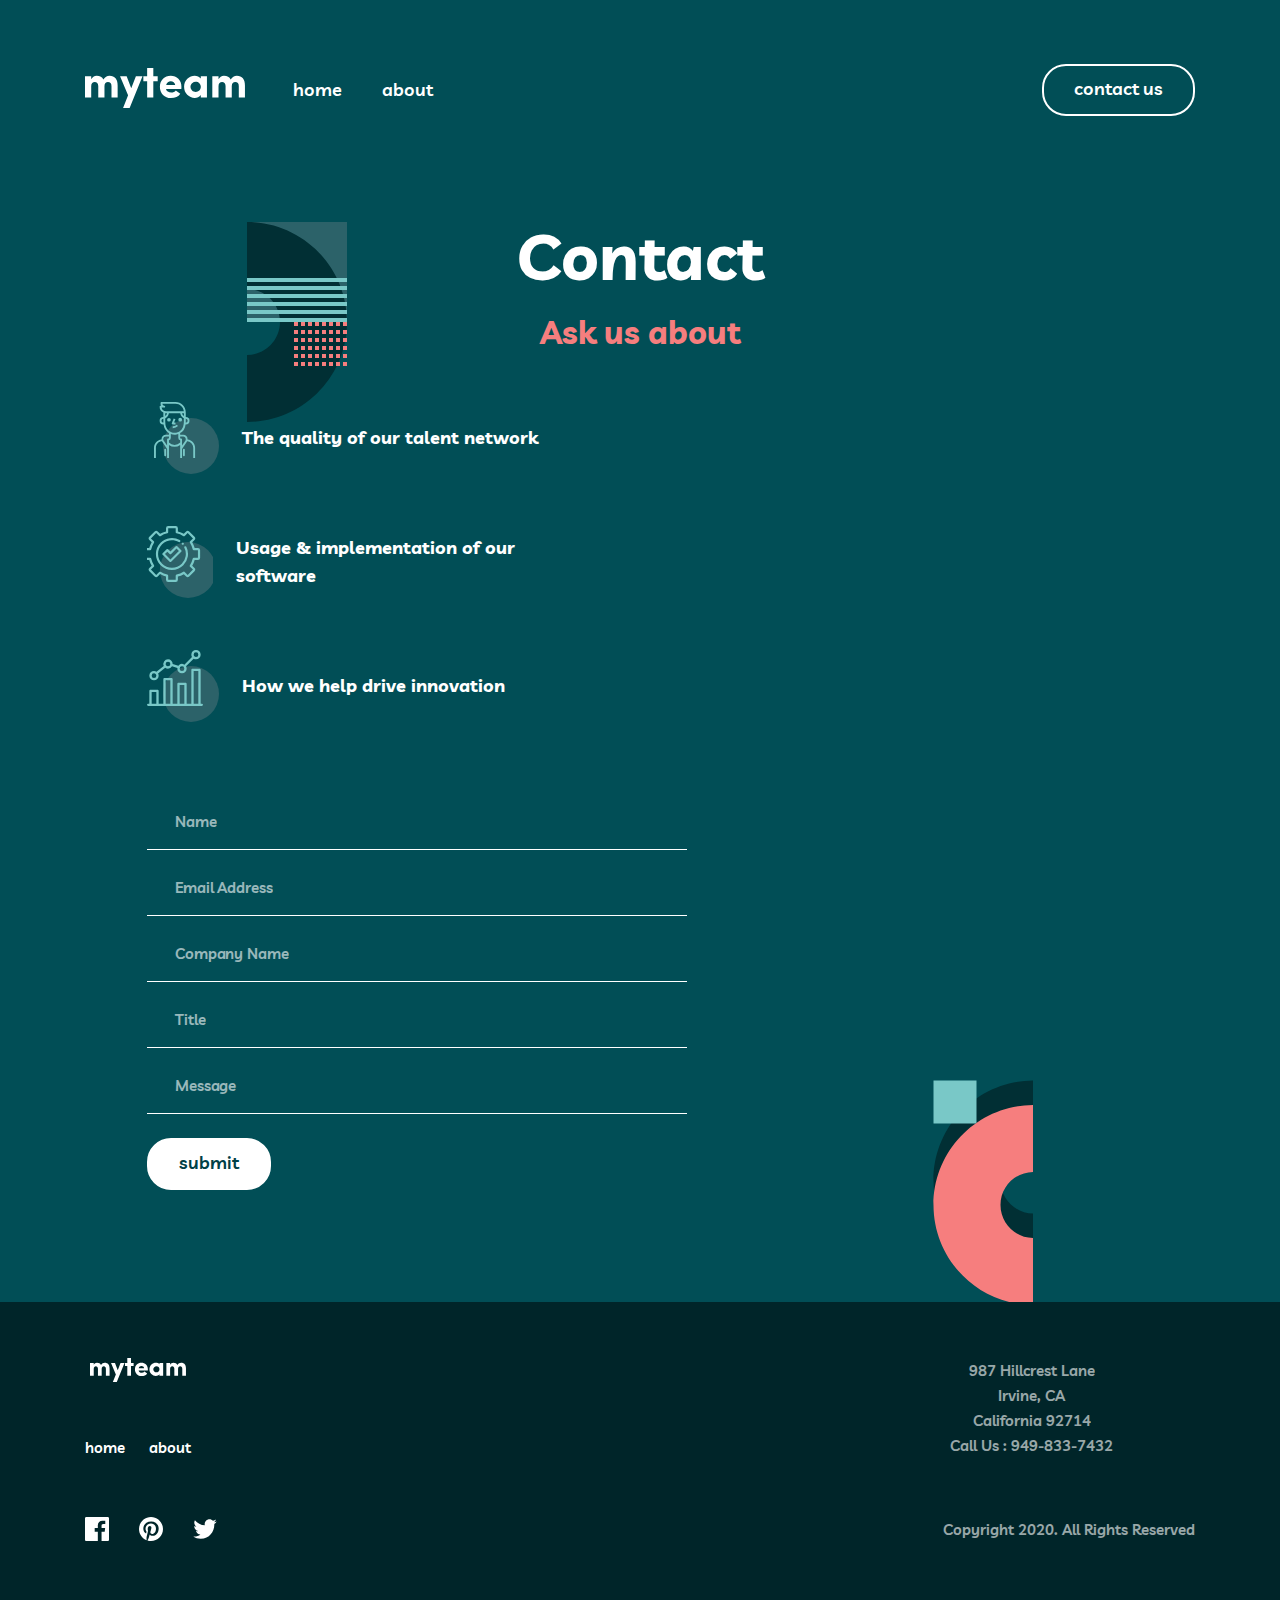
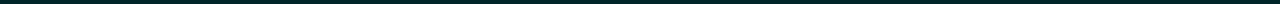
<file: contact/contact.html>
<!DOCTYPE html>
<html lang="en">
<head>
  <meta charset="UTF-8">
  <meta http-equiv="X-UA-Compatible" content="IE=edge">
  <meta name="viewport" content="width=device-width, initial-scale=1.0">
  
  <link rel="stylesheet" href="../css/main.css">
  
  <title>My Team</title>
</head>
<body>
  <!-- Start of Site-Header  -->
  <header class="site-header">
    <div class="container">
      <div class="site-header__box">
        
        <a class="site-header__link" href="../index.html">
          <img class="site-header__link__img" src="../images/sitelogo.svg" alt="sitelogo image" width="160" height="40">
        </a>
        
        <ul class="site-header__list">
          <li class="site-header__list__item">
            <a class="site-header__list__item__link" href="../index.html">home</a>
          </li>
          
          <li class="site-header__list__item">
            <a class="site-header__list__item__link" href="../about/about.html">about</a>
          </li>
        </ul>
        
        <a class="site-header__end__link" href="./contact/contact.html">contact us</a>
        
        <a class="site-header__burger" href="#">
          <img class="site-header__burger__img" src="../images/burgermenu.svg" alt="photo of burgermenu" width="20" height="17">
        </a>
        
      </div>
    </div>
  </header>
  <!-- Finish of Site-Header  -->
  
  <main>
    
    <!-- Start of Section Contact  -->
    <section class="contact">
      <div class="container">
        <div class="contact__inner">
          <div class="contact__left">
            <h1 class="contact__title">Contact</h1>
            <p class="contact__text">Ask us about</p>
            <ul class="contact__list">
              <li class="contact__list__item network">The quality of our talent network</li>
              <li class="contact__list__item usage">Usage & implementation of our software</li>
              <li class="contact__list__item help">How we help drive innovation</li>
            </ul>
          </div>
          
          <form class="contact__form" action="echoacademyhtml.ru" method="post">
            <input class="contact__form__input" type="text" placeholder="Name">
            <input class="contact__form__input" type="email" placeholder="Email Address">
            <input class="contact__form__input" type="text" placeholder="Company Name">
            <input class="contact__form__input" type="text" placeholder="Title">
            <input class="contact__form__input massage" type="textarea" placeholder="Message">
            <button class="contact__form__button">submit</button>
          </form>
        </div>
      </div>
    </section>
    <!-- Finish of Section Contact  -->
  </main>
  <!-- Start of Site-Footer  -->
  <footer class="site-footer">
    <div class="container">
      <div class="site-footer__inner">
        <div class="site-footer__tablet">
          <div class="site-footer__top">
            <a class="site-footer__top__link" href="">
              <img class="site-footer__top__link__img" src="../images/sitelogo.svg" alt="site-logo" width="96" height="24">
            </a>
            <div class="site-footer__link__box">
              <a class="site-footer__page__link" href="../index.html">home</a>
              <a class="site-footer__page__link" href="../about/about.html">about</a>
            </div>
          </div>
          
          <address class="site-footer__address">
            <a class="site-footer__address__link" href="#">987 Hillcrest Lane</a>
            <a class="site-footer__address__link" href="#">Irvine, CA</a>
            <a class="site-footer__address__link" href="#">California 92714</a>
            <a class="site-footer__address__link" href="tel:9498337432">Call Us : 949-833-7432</a>
          </address>
        </div>
        
        <div class="site-footer__bottom">
          <ul class="site-footer__list">
            <li class="site-footer__list__item">
              <a class="site-footer__list__item__link" href="#">
                <img src="../images/facebook.svg" alt="logo of facebook" width="24" height="24">
              </a>
            </li>
            
            <li class="site-footer__list__item">
              <a class="site-footer__list__item__link" href="#">
                <img src="../images/pinterest-logo.svg" alt="sitelogo" width="24" height="24">
              </a>
            </li>
            
            <li class="site-footer__list__item">
              <a class="site-footer__list__item__link" href="#">
                <img src="../images/twitter.svg" alt="logo of twitter" width="24" height="19.5">
              </a>
            </li>
          </ul>
          
          <p class="site-footer__text">Copyright 2020. All Rights Reserved</p>
        </div>
      </div>
    </div>
  </footer>
  <!-- Finish of Site-Footer  -->
</body>
</html>
</file>
<file: css/main.css>
/*! normalize.css v8.0.1 | MIT License | github.com/necolas/normalize.css */
/* Document
   ========================================================================== */
/**
 * 1. Correct the line height in all browsers.
 * 2. Prevent adjustments of font size after orientation changes in iOS.
 */
html {
  line-height: 1.15; /* 1 */
  -webkit-text-size-adjust: 100%; /* 2 */
}

/* Sections
   ========================================================================== */
/**
 * Remove the margin in all browsers.
 */
body {
  margin: 0;
}

/**
 * Render the `main` element consistently in IE.
 */
main {
  display: block;
}

/**
 * Correct the font size and margin on `h1` elements within `section` and
 * `article` contexts in Chrome, Firefox, and Safari.
 */
h1 {
  font-size: 2em;
  margin: 0.67em 0;
}

/* Grouping content
   ========================================================================== */
/**
 * 1. Add the correct box sizing in Firefox.
 * 2. Show the overflow in Edge and IE.
 */
hr {
  box-sizing: content-box; /* 1 */
  height: 0; /* 1 */
  overflow: visible; /* 2 */
}

/**
 * 1. Correct the inheritance and scaling of font size in all browsers.
 * 2. Correct the odd `em` font sizing in all browsers.
 */
pre {
  font-family: monospace, monospace; /* 1 */
  font-size: 1em; /* 2 */
}

/* Text-level semantics
   ========================================================================== */
/**
 * Remove the gray background on active links in IE 10.
 */
a {
  background-color: transparent;
}

/**
 * 1. Remove the bottom border in Chrome 57-
 * 2. Add the correct text decoration in Chrome, Edge, IE, Opera, and Safari.
 */
abbr[title] {
  border-bottom: none; /* 1 */
  text-decoration: underline; /* 2 */
  text-decoration: underline dotted; /* 2 */
}

/**
 * Add the correct font weight in Chrome, Edge, and Safari.
 */
b,
strong {
  font-weight: bolder;
}

/**
 * 1. Correct the inheritance and scaling of font size in all browsers.
 * 2. Correct the odd `em` font sizing in all browsers.
 */
code,
kbd,
samp {
  font-family: monospace, monospace; /* 1 */
  font-size: 1em; /* 2 */
}

/**
 * Add the correct font size in all browsers.
 */
small {
  font-size: 80%;
}

/**
 * Prevent `sub` and `sup` elements from affecting the line height in
 * all browsers.
 */
sub,
sup {
  font-size: 75%;
  line-height: 0;
  position: relative;
  vertical-align: baseline;
}

sub {
  bottom: -0.25em;
}

sup {
  top: -0.5em;
}

/* Embedded content
   ========================================================================== */
/**
 * Remove the border on images inside links in IE 10.
 */
img {
  border-style: none;
}

/* Forms
   ========================================================================== */
/**
 * 1. Change the font styles in all browsers.
 * 2. Remove the margin in Firefox and Safari.
 */
button,
input,
optgroup,
select,
textarea {
  font-family: inherit; /* 1 */
  font-size: 100%; /* 1 */
  line-height: 1.15; /* 1 */
  margin: 0; /* 2 */
}

/**
 * Show the overflow in IE.
 * 1. Show the overflow in Edge.
 */
button,
input { /* 1 */
  overflow: visible;
}

/**
 * Remove the inheritance of text transform in Edge, Firefox, and IE.
 * 1. Remove the inheritance of text transform in Firefox.
 */
button,
select { /* 1 */
  text-transform: none;
}

/**
 * Correct the inability to style clickable types in iOS and Safari.
 */
button,
[type=button],
[type=reset],
[type=submit] {
  -webkit-appearance: button;
}

/**
 * Remove the inner border and padding in Firefox.
 */
button::-moz-focus-inner,
[type=button]::-moz-focus-inner,
[type=reset]::-moz-focus-inner,
[type=submit]::-moz-focus-inner {
  border-style: none;
  padding: 0;
}

/**
 * Restore the focus styles unset by the previous rule.
 */
button:-moz-focusring,
[type=button]:-moz-focusring,
[type=reset]:-moz-focusring,
[type=submit]:-moz-focusring {
  outline: 1px dotted ButtonText;
}

/**
 * Correct the padding in Firefox.
 */
fieldset {
  padding: 0.35em 0.75em 0.625em;
}

/**
 * 1. Correct the text wrapping in Edge and IE.
 * 2. Correct the color inheritance from `fieldset` elements in IE.
 * 3. Remove the padding so developers are not caught out when they zero out
 *    `fieldset` elements in all browsers.
 */
legend {
  box-sizing: border-box; /* 1 */
  color: inherit; /* 2 */
  display: table; /* 1 */
  max-width: 100%; /* 1 */
  padding: 0; /* 3 */
  white-space: normal; /* 1 */
}

/**
 * Add the correct vertical alignment in Chrome, Firefox, and Opera.
 */
progress {
  vertical-align: baseline;
}

/**
 * Remove the default vertical scrollbar in IE 10+.
 */
textarea {
  overflow: auto;
}

/**
 * 1. Add the correct box sizing in IE 10.
 * 2. Remove the padding in IE 10.
 */
[type=checkbox],
[type=radio] {
  box-sizing: border-box; /* 1 */
  padding: 0; /* 2 */
}

/**
 * Correct the cursor style of increment and decrement buttons in Chrome.
 */
[type=number]::-webkit-inner-spin-button,
[type=number]::-webkit-outer-spin-button {
  height: auto;
}

/**
 * 1. Correct the odd appearance in Chrome and Safari.
 * 2. Correct the outline style in Safari.
 */
[type=search] {
  -webkit-appearance: textfield; /* 1 */
  outline-offset: -2px; /* 2 */
}

/**
 * Remove the inner padding in Chrome and Safari on macOS.
 */
[type=search]::-webkit-search-decoration {
  -webkit-appearance: none;
}

/**
 * 1. Correct the inability to style clickable types in iOS and Safari.
 * 2. Change font properties to `inherit` in Safari.
 */
::-webkit-file-upload-button {
  -webkit-appearance: button; /* 1 */
  font: inherit; /* 2 */
}

/* Interactive
   ========================================================================== */
/*
 * Add the correct display in Edge, IE 10+, and Firefox.
 */
details {
  display: block;
}

/*
 * Add the correct display in all browsers.
 */
summary {
  display: list-item;
}

/* Misc
   ========================================================================== */
/**
 * Add the correct display in IE 10+.
 */
template {
  display: none;
}

/**
 * Add the correct display in IE 10.
 */
[hidden] {
  display: none;
}

/* livvic-500 - latin */
@font-face {
  font-family: "Livvic";
  font-style: normal;
  font-weight: 500;
  src: url("../fonts/livvic-v14-latin-500.woff2") format("woff2"), url("../fonts/livvic-v14-latin-500.woff") format("woff");
}
/* livvic-600 - latin */
@font-face {
  font-family: "Livvic";
  font-style: normal;
  font-weight: 600;
  src: url("../fonts/livvic-v14-latin-600.woff2") format("woff2"), url("../fonts/livvic-v14-latin-600.woff") format("woff");
}
/* livvic-700 - latin */
@font-face {
  font-family: "Livvic";
  font-style: normal;
  font-weight: 700;
  src: url("../fonts/livvic-v14-latin-700.woff2") format("woff2"), url("../fonts/livvic-v14-latin-700.woff") format("woff");
}
* {
  box-sizing: border-box;
}

body {
  font-family: "Livvic";
  font-weight: 600;
  background-color: #014E56;
}

.visually-hidden {
  position: absolute;
  width: 1px;
  height: 1px;
  margin: -1px;
  border: none;
  overflow: hidden;
  clip-path: rect(0, 0, 0, 0);
}

.container {
  max-width: 1150px;
  width: 100%;
  margin: 0 auto;
  padding: 0 20px;
}

.site-header {
  padding-top: 48px;
  padding-bottom: 40px;
}

.site-header__box {
  display: flex;
  align-items: center;
  justify-content: space-between;
}

.site-header__list {
  display: none;
}

.site-header__end__link {
  display: none;
}

.site-header__burger {
  display: block;
}

@media only screen and (min-width: 786px) {
  .site-header {
    padding-top: 64px;
    padding-bottom: 56px;
  }
  .site-header__list {
    display: block;
    display: flex;
    align-items: center;
    justify-content: space-between;
    padding-left: 0;
    list-style-type: none;
    margin: 0;
    column-gap: 40px;
    margin-right: auto;
    margin-left: 48px;
  }
  .site-header__list__item__link {
    font-size: 18px;
    font-weight: 600;
    line-height: 28px;
    color: #FFF;
    text-decoration: none;
  }
  .site-header__list__item__link:active {
    color: #F67E7E;
  }
  .site-header__end__link {
    display: block;
    font-size: 18px;
    font-weight: 600;
    line-height: 28px;
    padding-top: 9px;
    padding-right: 30px;
    padding-bottom: 11px;
    padding-left: 30px;
    color: #FFF;
    border-radius: 24px;
    border: 2px solid #FFF;
    text-decoration: none;
    text-align: center;
  }
  .site-header__end__link:active {
    border-radius: 24px;
    border: 2px solid #FFF;
    background: #FFF;
    color: #002529;
  }
  .site-header__burger {
    display: none;
  }
}
@media only screen and (min-width: 1440px) {
  .site-header {
    padding-top: 73px;
    padding-bottom: 64px;
  }
  .site-header__list {
    margin-right: auto;
    margin-left: 80px;
  }
  .site-header__list__item__link:hover {
    color: #F67E7E;
  }
  .site-header__end__link:active {
    border-radius: 24px;
    border: 2px solid #FFF;
    background: #FFF;
    color: #002529;
  }
}
.hero {
  padding-top: 40px;
  padding-bottom: 197px;
  background-image: url("../../images/herobg.svg");
  background-repeat: no-repeat;
  background-position: calc(50% + 0px) calc(50% + 173px);
}

.hero__title__wrapper {
  width: 327px;
}

.hero__title {
  margin-top: 0;
  margin-bottom: 18px;
  font-size: 40px;
  font-weight: 700;
  line-height: 40px;
  color: #FFF;
  text-align: center;
}

.hero__title__span {
  font-size: 40px;
  font-weight: 700;
  line-height: 40px;
  color: #F67E7E;
}

.hero__text__wrapper {
  width: 327px;
}

.hero__text {
  margin-top: 0;
  margin-bottom: 0;
  font-size: 15px;
  font-weight: 600;
  line-height: 28px;
  text-align: center;
  color: #FFF;
}

@media only screen and (min-width: 786px) {
  .hero {
    padding-top: 56px;
    padding-bottom: 256px;
    background-image: url("../../images/herobg.svg");
    background-repeat: no-repeat;
    background-position: calc(50% + 0px) calc(50% + 216px);
  }
  .hero__title__wrapper {
    width: 683px;
    margin-right: auto;
    margin-left: auto;
  }
  .hero__title {
    margin-top: 0;
    margin-bottom: 24px;
    font-size: 64px;
    font-weight: 700;
    line-height: 56px;
    text-align: center;
    color: #FFF;
  }
  .hero__title__span {
    font-size: 64px;
    font-weight: 700;
    line-height: 56px;
    color: #F67E7E;
  }
  .hero__text__wrapper {
    width: 457px;
    margin-right: auto;
    margin-left: auto;
  }
  .hero__text {
    margin-top: 0;
    margin-bottom: 0;
    font-size: 15px;
    line-height: 28px;
    color: #FFF;
    text-align: center;
  }
}
@media only screen and (min-width: 1440px) {
  .hero {
    padding-top: 65px;
    padding-bottom: 255px;
    background-image: url("../../images/herobg.svg"), url("../../images/herodescbg.svg");
    background-repeat: no-repeat, no-repeat;
    background-position: calc(50% + 350px) calc(50% + 210px), calc(50% - 670px) calc(50% - 95px);
  }
  .hero__inner {
    display: flex;
    align-items: flex-end;
    justify-content: space-between;
  }
  .hero__title__wrapper {
    width: 635px;
  }
  .hero__title {
    margin-top: 0;
    margin-bottom: 0;
    font-size: 100px;
    font-weight: 700;
    line-height: 100px;
    text-align: left;
    color: #FFF;
  }
  .hero__title__span {
    font-size: 100px;
    font-weight: 700;
    line-height: 100px;
    color: #F67E7E;
  }
  .hero__text__wrapper {
    width: 445px;
  }
  .hero__text__wrapper::before {
    content: "";
    display: block;
    position: absolute;
    top: 270px;
    left: 822px;
    background-image: url("../../images/herodescline.svg");
    background-repeat: no-repeat;
    width: 50px;
    height: 4px;
  }
  .hero__text {
    margin-top: 0;
    margin-bottom: 0;
    font-size: 18px;
    font-weight: 600;
    line-height: 28px;
    text-align: left;
    color: #FFF;
  }
}
.build {
  padding-top: 100px;
  padding-bottom: 64px;
  background-color: #012F34;
  background-image: url("../../images/buildbg.svg"), url("../../images/buildline.svg");
  background-repeat: no-repeat, no-repeat;
  background-position: calc(50% + 137px) calc(50% - 453px), calc(50% - 140px) calc(50% - 500px);
}

.build__title__wrapper {
  width: 240px;
}

.build__title {
  margin-top: 0;
  margin-bottom: 144px;
  font-size: 32px;
  font-weight: 700;
  line-height: 32px;
  color: #FFF;
}

.build__list {
  padding-left: 0;
  list-style-type: none;
  margin: 0;
}

.experienced {
  margin-bottom: 48px;
}

.experienced::before {
  content: "";
  display: block;
  background-image: url("../../images/experienced.svg");
  background-repeat: no-repeat;
  width: 72px;
  height: 72px;
  margin-right: auto;
  margin-bottom: 16px;
  margin-left: auto;
}

.easy::before {
  content: "";
  display: block;
  background-image: url("../../images/easy.svg");
  background-repeat: no-repeat;
  width: 72px;
  height: 72px;
  margin-right: auto;
  margin-bottom: 16px;
  margin-left: auto;
}

.easy {
  margin-bottom: 48px;
}

.enhanced::before {
  content: "";
  display: block;
  background-image: url("../../images/enhanced.svg");
  background-repeat: no-repeat;
  width: 72px;
  height: 72px;
  margin-right: auto;
  margin-bottom: 16px;
  margin-left: auto;
}

.build__list__item__strong__wrapper {
  width: 327px;
}

.build__list__item__strong {
  display: block;
  font-size: 18px;
  font-weight: 700;
  line-height: 28px;
  text-align: center;
  color: #F67E7E;
}

.build__list__item__text__wrapper {
  width: 327px;
}

.build__list__item__text {
  margin-top: 5px;
  margin-bottom: 0;
  font-size: 15px;
  line-height: 25px;
  text-align: center;
  color: #FFF;
}

@media only screen and (min-width: 786px) {
  .build {
    padding-top: 136px;
    padding-bottom: 100px;
    padding-left: 98px;
    background-image: url("../../images/buildbg.svg"), url("../../images/buildline.svg");
    background-repeat: no-repeat, no-repeat;
    background-position: calc(50% + 342px) calc(50% - 250px), calc(50% - 247px) calc(50% - 280px);
  }
  .build__title__wrapper {
    width: 445px;
  }
  .build__title {
    margin-top: 0;
    margin-bottom: 64px;
    font-size: 32px;
    font-weight: 700;
    line-height: 32px;
    text-align: left;
    color: #FFF;
  }
  .build__list__item__strong__wrapper {
    width: 478px;
    text-align: left;
  }
  .build__list__item__strong {
    font-size: 18px;
    font-weight: 700;
    line-height: 28px;
    text-align: left;
    color: #F67E7E;
  }
  .build__list__item__text__wrapper {
    width: 478px;
  }
  .build__list__item__text {
    margin-top: 16px;
    margin-bottom: 0;
    font-size: 15px;
    font-weight: 600;
    line-height: 25px;
    text-align: left;
    color: #FFF;
  }
  .experienced {
    display: flex;
    align-items: center;
  }
  .experienced::before {
    content: "";
    display: block;
    background-image: url("../../images/experienced.svg");
    background-repeat: no-repeat;
    width: 72px;
    height: 72px;
    margin-top: 0;
    margin-right: 23px;
    margin-bottom: 0;
    margin-left: 0;
  }
  .easy {
    display: flex;
    align-items: center;
  }
  .easy::before {
    content: "";
    display: block;
    background-image: url("../../images/easy.svg");
    background-repeat: no-repeat;
    width: 72px;
    height: 72px;
    margin-top: 0;
    margin-right: 23px;
    margin-bottom: 0px;
    margin-left: 0;
  }
  .enhanced {
    display: flex;
    align-items: center;
  }
  .enhanced::before {
    content: "";
    display: block;
    background-image: url("../../images/enhanced.svg");
    background-repeat: no-repeat;
    width: 72px;
    height: 72px;
    margin-top: 0;
    margin-right: 23px;
    margin-bottom: 0px;
    margin-left: 0px;
  }
}
@media only screen and (min-width: 1440px) {
  .build {
    padding-top: 198px;
    padding-bottom: 140px;
    background-image: url("../../images/buildbg.svg"), url("../../images/buildline.svg");
    background-repeat: no-repeat, no-repeat;
    background-position: calc(50% + 668px) calc(50% + 235px), calc(50% - 475px) calc(50% - 215px);
  }
  .build__inner {
    display: flex;
    align-items: flex-start;
    justify-content: space-between;
  }
  .build__title__wrapper {
    width: 445px;
  }
  .build__title {
    margin-top: 0;
    margin-bottom: 0;
    font-size: 48px;
    font-weight: 700;
    line-height: 48px;
    color: #FFF;
  }
}
.deliver {
  padding-top: 140px;
  padding-bottom: 164px;
  background-color: #004047;
  background-image: url("../../images/deliverbg.svg"), url("../../images/deliverback.svg");
  background-repeat: no-repeat, no-repeat;
  background-position: calc(50% - 114px) calc(50% - 736px), calc(50% + 85px) calc(50% + 736px);
}

.deliver__title__wrapper {
  width: 327px;
}

.deliver__title {
  margin-top: 0;
  margin-bottom: 84px;
  font-size: 32px;
  font-weight: 700;
  line-height: 32px;
  text-align: center;
  color: #FFF;
}

.deliver__title__span {
  font-size: 32px;
  font-weight: 700;
  line-height: 32px;
  color: #79C8C7;
}

.deliver__list {
  padding-left: 0;
  list-style-type: none;
  margin: 0;
}

.deliver__list__item__block {
  margin-top: 0;
  margin-right: 0;
  margin-bottom: 16px;
  margin-left: 0;
  font-size: 15px;
  font-weight: 600;
  line-height: 25px;
  text-align: center;
  color: #FFF;
}

.deliver__list__item__block::before {
  content: "";
  display: block;
  background-image: url("../../images/scopebg.svg");
  background-repeat: no-repeat;
  width: 67px;
  height: 56px;
  margin-right: auto;
  margin-left: auto;
}

.deliver__list__item__strong {
  display: block;
  font-size: 18px;
  font-weight: 700;
  line-height: 28px;
  text-align: center;
  color: #79C8C7;
}

.deliver__list__item__text {
  margin-top: 0;
  margin-bottom: 16px;
  font-size: 13px;
  font-style: italic;
  font-weight: 500;
  line-height: 18px;
  text-align: center;
  color: #FFF;
}

.deliver__list__item__img {
  display: block;
  margin-right: auto;
  margin-bottom: 84px;
  margin-left: auto;
  border-radius: 62px;
  border: 2px solid #C4FFFE;
  background: url(<path-to-image>), lightgray 50%/cover no-repeat;
}

.deliver__list__item__img__extra {
  margin-bottom: 0;
}

@media only screen and (min-width: 786px) {
  .deliver {
    padding-top: 100px;
    padding-bottom: 100px;
    background-image: url("../../images/deliverbg.svg"), url("../../images/deliverback.svg");
    background-repeat: no-repeat, no-repeat;
    background-position: calc(50% - 320px) calc(50% - 631px), calc(50% + 293px) calc(50% + 631px);
  }
  .deliver__title__wrapper {
    width: 573px;
    margin-right: auto;
    margin-left: auto;
  }
  .deliver__title {
    font-size: 32px;
    font-weight: 700;
    line-height: 32px;
    text-align: center;
    color: #FFF;
  }
  .deliver__title__span {
    font-size: 32px;
    font-weight: 700;
    line-height: 32px;
    color: #79C8C7;
  }
  .deliver__list__item__block::before {
    content: "";
    display: block;
    background-image: url("../../images/scopebg.svg");
    background-repeat: no-repeat;
    width: 67px;
    height: 56px;
    margin-right: auto;
    margin-left: auto;
  }
  .deliver__list__item__block {
    width: 573px;
    margin-right: auto;
    margin-left: auto;
    font-size: 15px;
    font-weight: 600;
    line-height: 25px;
    text-align: center;
    color: #FFF;
  }
  .deliver__list__item__strong {
    font-size: 18px;
    font-weight: 700;
    line-height: 28px;
    text-align: center;
    color: #79C8C7;
  }
  .deliver__list__item__text {
    font-size: 13px;
    font-style: italic;
    font-weight: 500;
    line-height: 18px;
    text-align: center;
    color: #FFF;
  }
}
@media only screen and (min-width: 1440px) {
  .deliver {
    padding-top: 140px;
    padding-bottom: 151px;
    background-image: url("../../images/deliverbg.svg"), url("../../images/deliverback.svg");
    background-repeat: no-repeat, no-repeat;
    background-position: calc(50% - 648px) calc(50% - 375px), calc(50% + 619px) calc(50% + 372px);
  }
  .deliver__title__wrapper {
    width: 932px;
  }
  .deliver__title {
    margin-top: 0;
    margin-bottom: 92px;
    font-size: 48px;
    font-weight: 700;
    line-height: 48px;
    text-align: center;
    color: #FFF;
  }
  .deliver__title__span {
    font-size: 48px;
    font-weight: 700;
    line-height: 48px;
    color: #79C8C7;
  }
  .deliver__list {
    display: flex;
    align-items: flex-start;
    justify-content: space-between;
  }
  .deliver__list__item__block {
    margin-top: 0px;
    margin-bottom: 24px;
    width: 350px;
    font-size: 15px;
    font-weight: 600;
    line-height: 25px;
    text-align: center;
    color: #FFF;
  }
  .deliver__list__item__text {
    margin-bottom: 32px;
  }
  .deliver__list__item__img {
    margin-bottom: 0;
  }
}
.ready {
  padding-top: 83px;
  padding-bottom: 83px;
  background-color: #F67E7E;
  background-image: url "../../images/readybg.svg";
  background-repeat: no-repeat;
  background-position: calc(50% - 88px) calc(50% + 80px);
}

.ready__title__wrapper {
  width: 327px;
}

.ready__title {
  margin-top: 0;
  margin-bottom: 24px;
  font-size: 32px;
  font-weight: 700;
  line-height: 32px;
  text-align: center;
  color: #012F34;
}

.ready__link {
  padding-top: 9px;
  padding-right: 30px;
  padding-bottom: 11px;
  padding-left: 30px;
  font-size: 18px;
  font-weight: 600;
  line-height: 28px;
  color: #012F34;
  border-radius: 24px;
  border: 2px solid #012F34;
  text-decoration: none;
}

.ready__link:active {
  border-radius: 24px;
  border: 2px solid #012F34;
  background: #012F34;
  color: white;
}

.ready__link__wrapper {
  text-align: center;
}

@media only screen and (min-width: 786px) {
  .ready {
    padding-top: 76px;
    padding-right: 98px;
    padding-bottom: 76px;
    padding-left: 97px;
    background-image: url("../../images/readybg.svg");
    background-repeat: no-repeat;
    background-position: calc(50% - 293px) calc(50% + 32px);
  }
  .ready__inner {
    display: flex;
    align-items: center;
    justify-content: space-between;
  }
  .ready__title__wrapper {
    width: 336px;
  }
  .ready__title {
    margin-top: 0;
    margin-bottom: 0;
    font-size: 32px;
    font-weight: 700;
    line-height: 32px;
    color: #012F34;
  }
  .ready__link:active {
    border-radius: 24px;
    border: 2px solid #012F34;
    background: #012F34;
    color: white;
  }
}
@media only screen and (min-width: 1440px) {
  .ready {
    padding-top: 76px;
    padding-right: 260px;
    padding-bottom: 76px;
    padding-left: 263px;
    background-image: url("../../images/readybg.svg");
    background-repeat: no-repeat;
    background-position: calc(50% - 620px) calc(50% + 39px);
  }
  .ready__title__wrapper {
    width: 504px;
  }
  .ready__title {
    font-size: 48px;
    font-weight: 700;
    line-height: 48px;
    color: #012F34;
  }
  .ready__link:active {
    border-radius: 24px;
    border: 2px solid #012F34;
    background: #012F34;
    color: white;
  }
}
.site-footer {
  padding-top: 66px;
  padding-bottom: 64px;
  background-color: #002529;
}

.site-footer__top__link {
  margin-bottom: 24px;
}

.site-footer__top__link__img {
  display: block;
  margin-right: auto;
  margin-bottom: 24px;
  margin-left: auto;
}

.site-footer__link__box {
  display: flex;
  align-items: center;
  column-gap: 24px;
  margin-left: 110px;
}

.site-footer__page__link {
  margin-top: 0;
  margin-bottom: 24px;
  font-size: 15px;
  font-weight: 600;
  line-height: 25px;
  text-decoration: none;
  color: #FFF;
}

.site-footer__page__link:active {
  color: #F67E7E;
}

.site-footer__address {
  width: 327px;
  margin-bottom: 40px;
}

.site-footer__address__link {
  display: block;
  font-size: 15px;
  font-style: normal;
  font-weight: 600;
  line-height: 25px;
  text-align: center;
  text-decoration: none;
  opacity: 0.6;
  color: #FFF;
}

.site-footer__list {
  padding-left: 0;
  list-style-type: none;
  margin: 0;
  display: flex;
  align-items: center;
  margin-bottom: 16px;
  margin-left: 97px;
  column-gap: 30px;
}

.site-footer__list__item__link:active {
  color: #F67E7E;
}

.site-footer__text {
  margin-top: 0;
  margin-bottom: 0;
  font-size: 15px;
  font-weight: 600;
  line-height: 25px;
  opacity: 0.6;
  text-align: center;
  color: #FFF;
}

@media only screen and (min-width: 786px) {
  .site-footer {
    padding-top: 56px;
    padding-right: 40px;
    padding-bottom: 56px;
    padding-left: 40px;
  }
  .site-footer__tablet {
    display: flex;
    justify-content: space-between;
  }
  .site-footer__top__link__img {
    margin-bottom: 53px;
  }
  .site-footer__link__box {
    margin-bottom: 33px;
    margin-left: 0;
  }
  .site-footer__address {
    display: block;
    text-align: end;
  }
  .site-footer__address__link {
    display: block;
  }
  .site-footer__bottom {
    display: flex;
    justify-content: space-between;
  }
  .site-footer__list {
    margin-bottom: 0;
    margin-left: 0;
  }
  .site-footer__list__item__link {
    font-size: 15px;
    font-style: normal;
    font-weight: 600;
    line-height: 25px;
    text-align: right;
    color: #FFF;
  }
  .site-footer__list__item__link:active {
    color: #F67E7E;
  }
  .site-footer__page__link:active {
    color: #F67E7E;
  }
  .site-footer__text {
    font-size: 15px;
    font-style: normal;
    font-weight: 600;
    line-height: 25px;
    text-align: right;
    color: #FFF;
  }
}
@media only screen and (min-width: 1440px) {
  .site-footer {
    padding-top: 48px;
    padding-bottom: 48px;
  }
  .site-footer__inner {
    display: flex;
  }
  .site-footer__tablet {
    display: flex;
  }
  .site-footer__top {
    margin-right: 125px;
  }
  .site-footer__address {
    width: 445px;
    margin-right: 180px;
    margin-bottom: 0;
  }
  .site-footer__page__link {
    margin-bottom: 0;
  }
  .site-footer__link__box {
    margin-bottom: 0;
  }
  .site-footer__bottom {
    display: block;
  }
  .site-footer__list {
    display: flex;
    justify-content: end;
    margin-bottom: 51px;
    text-align: end;
  }
  .site-footer__list__item__link:active {
    color: #F67E7E;
  }
  .site-footer__page__link:active {
    color: #F67E7E;
  }
}
.site-header {
  padding-top: 48px;
  padding-bottom: 40px;
}

.site-header__box {
  display: flex;
  align-items: center;
  justify-content: space-between;
}

.site-header__list {
  display: none;
}

.site-header__end__link {
  display: none;
}

.site-header__burger {
  display: block;
}

@media only screen and (min-width: 786px) {
  .site-header {
    padding-top: 64px;
    padding-bottom: 56px;
  }
  .site-header__list {
    display: block;
    display: flex;
    align-items: center;
    justify-content: space-between;
    padding-left: 0;
    list-style-type: none;
    margin: 0;
    column-gap: 40px;
    margin-right: auto;
    margin-left: 48px;
  }
  .site-header__list__item__link {
    font-size: 18px;
    font-weight: 600;
    line-height: 28px;
    color: #FFF;
    text-decoration: none;
  }
  .site-header__list__item__link:active {
    color: #F67E7E;
  }
  .site-header__end__link {
    display: block;
    font-size: 18px;
    font-weight: 600;
    line-height: 28px;
    padding-top: 9px;
    padding-right: 30px;
    padding-bottom: 11px;
    padding-left: 30px;
    color: #FFF;
    border-radius: 24px;
    border: 2px solid #FFF;
    text-decoration: none;
    text-align: center;
  }
  .site-header__end__link:active {
    border-radius: 24px;
    border: 2px solid #FFF;
    background: #FFF;
    color: #002529;
  }
  .site-header__burger {
    display: none;
  }
}
@media only screen and (min-width: 1440px) {
  .site-header {
    padding-top: 73px;
    padding-bottom: 64px;
  }
  .site-header__list {
    margin-right: auto;
    margin-left: 80px;
  }
  .site-header__list__item__link:hover {
    color: #F67E7E;
  }
  .site-header__end__link:active {
    border-radius: 24px;
    border: 2px solid #FFF;
    background: #FFF;
    color: #002529;
  }
}
.contact {
  padding-top: 47px;
  padding-bottom: 88px;
  background-image: url("../../images/contactbg.svg");
  background-repeat: no-repeat;
  background-position: calc(50% + 137px) calc(50% + 465px);
}

.contact__title {
  margin-top: 0;
  margin-bottom: 16px;
  font-size: 40px;
  font-weight: 700;
  line-height: 40px;
  text-align: center;
  color: #FFF;
}

.contact__text {
  margin-top: 0;
  margin-bottom: 48px;
  font-size: 32px;
  font-weight: 700;
  line-height: 48px;
  text-align: center;
  color: #F67E7E;
}

.contact__list {
  padding-left: 0;
  list-style-type: none;
  margin: 0;
  margin-bottom: 64px;
}

.contact__list__item {
  display: flex;
  align-items: center;
  margin-bottom: 40px;
  width: 232px;
  font-size: 18px;
  font-weight: 700;
  line-height: 28px;
  color: #FFF;
}

.network::before {
  content: "";
  display: inline-block;
  background-image: url("../../images/experienced.svg");
  background-repeat: no-repeat;
  background-position: center;
  width: 72px;
  height: 72px;
  margin-right: 23px;
}

.usage::before {
  content: "";
  display: inline-block;
  background-image: url("../../images/easy.svg");
  background-repeat: no-repeat;
  background-position: center;
  width: 72px;
  height: 72px;
  margin-right: 23px;
}

.help::before {
  content: "";
  display: inline-block;
  background-image: url("../../images/enhanced.svg");
  background-repeat: no-repeat;
  background-position: center;
  width: 72px;
  height: 72px;
  margin-right: 23px;
}

.contact__form__input {
  display: block;
  width: 325px;
  height: 42px;
  margin-bottom: 24px;
  flex-shrink: 0;
  background-color: transparent;
  border: none;
  border-bottom: 1px solid white;
}

.contact__form__input::placeholder {
  padding-left: 14px;
  font-size: 15px;
  font-weight: 600;
  line-height: 25px;
  letter-spacing: -0.115px;
  color: #FFF;
  opacity: 0.6;
}

.contact__form__button {
  display: block;
  padding-top: 9px;
  padding-right: 30px;
  padding-bottom: 11px;
  padding-left: 30px;
  border-radius: 24px;
  border: 2px solid #FFF;
  background: #FFF;
  color: #004047;
  font-size: 18px;
  font-weight: 600;
  line-height: 28px;
}

@media only screen and (min-width: 786px) {
  .contact {
    padding-top: 56px;
    padding-right: 126px;
    padding-bottom: 112px;
    padding-left: 127px;
    background-image: url("../../images/contacttabbg.svg"), url("../../images/contacttab.svg");
    background-repeat: no-repeat, no-repeat;
    background-position: calc(50% + 343px) calc(50% + 454px), calc(50% - 343px) calc(50% - 415px);
  }
  .contact__title {
    margin-top: 0;
    margin-bottom: 24px;
    font-size: 64px;
    font-weight: 700;
    line-height: 56px;
    text-align: center;
    color: #FFF;
  }
  .contact__text {
    margin-top: 0;
    margin-bottom: 46px;
    font-size: 32px;
    font-weight: 700;
    line-height: 48px;
    text-align: center;
    color: #F67E7E;
  }
  .contact__list {
    margin-bottom: 86px;
  }
  .contact__list__item {
    width: 420px;
    margin-bottom: 52px;
  }
  .contact__form__input {
    width: 540px;
    padding-bottom: 17px;
    padding-left: 14px;
  }
}
@media only screen and (min-width: 1440px) {
  .contact {
    padding-top: 60px;
    padding-bottom: 128px;
    background-image: url("../../images/contacttabbg.svg"), url("../../images/contacttab.svg");
    background-repeat: no-repeat, no-repeat;
    background-position: calc(50% + 670px) calc(50% + 211px), calc(50% - 670px) calc(50% - 170px);
  }
  .contact__inner {
    display: flex;
    align-items: flex-start;
    justify-content: space-between;
  }
  .contact__title {
    margin-top: 0;
    margin-bottom: 16px;
    font-size: 64px;
    font-weight: 700;
    line-height: 100px;
    text-align: left;
    color: #FFF;
  }
  .contact__text {
    margin-top: 0;
    margin-bottom: 54px;
    font-size: 32px;
    font-weight: 700;
    line-height: 48px;
    text-align: left;
    color: #F67E7E;
  }
  .contact__list {
    margin-bottom: 0;
  }
  .contact__list__item {
    display: flex;
    align-items: center;
    width: 480px;
    margin-top: 0;
    font-size: 18px;
    font-weight: 700;
    line-height: 28px;
    color: #FFF;
  }
  .network {
    margin-bottom: 8px;
  }
  .usage {
    margin-bottom: 8px;
  }
  .help {
    margin-bottom: 8px;
  }
  .contact__form__input {
    margin-bottom: 30px;
    font-size: 15px;
    font-weight: 600;
    line-height: 25px;
    letter-spacing: -0.115px;
    color: #FFF;
  }
  .massage {
    padding-bottom: 70px;
  }
}
.site-footer {
  padding-top: 66px;
  padding-bottom: 64px;
  background-color: #002529;
}

.site-footer__top__link {
  margin-bottom: 24px;
}

.site-footer__top__link__img {
  display: block;
  margin-right: auto;
  margin-bottom: 24px;
  margin-left: auto;
}

.site-footer__link__box {
  display: flex;
  align-items: center;
  column-gap: 24px;
  margin-left: 110px;
}

.site-footer__page__link {
  margin-top: 0;
  margin-bottom: 24px;
  font-size: 15px;
  font-weight: 600;
  line-height: 25px;
  text-decoration: none;
  color: #FFF;
}

.site-footer__page__link:active {
  color: #F67E7E;
}

.site-footer__address {
  width: 327px;
  margin-bottom: 40px;
}

.site-footer__address__link {
  display: block;
  font-size: 15px;
  font-style: normal;
  font-weight: 600;
  line-height: 25px;
  text-align: center;
  text-decoration: none;
  opacity: 0.6;
  color: #FFF;
}

.site-footer__list {
  padding-left: 0;
  list-style-type: none;
  margin: 0;
  display: flex;
  align-items: center;
  margin-bottom: 16px;
  margin-left: 97px;
  column-gap: 30px;
}

.site-footer__list__item__link:active {
  color: #F67E7E;
}

.site-footer__text {
  margin-top: 0;
  margin-bottom: 0;
  font-size: 15px;
  font-weight: 600;
  line-height: 25px;
  opacity: 0.6;
  text-align: center;
  color: #FFF;
}

@media only screen and (min-width: 786px) {
  .site-footer {
    padding-top: 56px;
    padding-right: 40px;
    padding-bottom: 56px;
    padding-left: 40px;
  }
  .site-footer__tablet {
    display: flex;
    justify-content: space-between;
  }
  .site-footer__top__link__img {
    margin-bottom: 53px;
  }
  .site-footer__link__box {
    margin-bottom: 33px;
    margin-left: 0;
  }
  .site-footer__address {
    display: block;
    text-align: end;
  }
  .site-footer__address__link {
    display: block;
  }
  .site-footer__bottom {
    display: flex;
    justify-content: space-between;
  }
  .site-footer__list {
    margin-bottom: 0;
    margin-left: 0;
  }
  .site-footer__list__item__link {
    font-size: 15px;
    font-style: normal;
    font-weight: 600;
    line-height: 25px;
    text-align: right;
    color: #FFF;
  }
  .site-footer__list__item__link:active {
    color: #F67E7E;
  }
  .site-footer__page__link:active {
    color: #F67E7E;
  }
  .site-footer__text {
    font-size: 15px;
    font-style: normal;
    font-weight: 600;
    line-height: 25px;
    text-align: right;
    color: #FFF;
  }
}
@media only screen and (min-width: 1440px) {
  .site-footer {
    padding-top: 48px;
    padding-bottom: 48px;
  }
  .site-footer__inner {
    display: flex;
  }
  .site-footer__tablet {
    display: flex;
  }
  .site-footer__top {
    margin-right: 125px;
  }
  .site-footer__address {
    width: 445px;
    margin-right: 180px;
    margin-bottom: 0;
  }
  .site-footer__page__link {
    margin-bottom: 0;
  }
  .site-footer__link__box {
    margin-bottom: 0;
  }
  .site-footer__bottom {
    display: block;
  }
  .site-footer__list {
    display: flex;
    justify-content: end;
    margin-bottom: 51px;
    text-align: end;
  }
  .site-footer__list__item__link:active {
    color: #F67E7E;
  }
  .site-footer__page__link:active {
    color: #F67E7E;
  }
}
.site-header {
  padding-top: 48px;
  padding-bottom: 40px;
}

.site-header__box {
  display: flex;
  align-items: center;
  justify-content: space-between;
}

.site-header__list {
  display: none;
}

.site-header__end__link {
  display: none;
}

.site-header__burger {
  display: block;
}

@media only screen and (min-width: 786px) {
  .site-header {
    padding-top: 64px;
    padding-bottom: 56px;
  }
  .site-header__list {
    display: block;
    display: flex;
    align-items: center;
    justify-content: space-between;
    padding-left: 0;
    list-style-type: none;
    margin: 0;
    column-gap: 40px;
    margin-right: auto;
    margin-left: 48px;
  }
  .site-header__list__item__link {
    font-size: 18px;
    font-weight: 600;
    line-height: 28px;
    color: #FFF;
    text-decoration: none;
  }
  .site-header__list__item__link:active {
    color: #F67E7E;
  }
  .site-header__end__link {
    display: block;
    font-size: 18px;
    font-weight: 600;
    line-height: 28px;
    padding-top: 9px;
    padding-right: 30px;
    padding-bottom: 11px;
    padding-left: 30px;
    color: #FFF;
    border-radius: 24px;
    border: 2px solid #FFF;
    text-decoration: none;
    text-align: center;
  }
  .site-header__end__link:active {
    border-radius: 24px;
    border: 2px solid #FFF;
    background: #FFF;
    color: #002529;
  }
  .site-header__burger {
    display: none;
  }
}
@media only screen and (min-width: 1440px) {
  .site-header {
    padding-top: 73px;
    padding-bottom: 64px;
  }
  .site-header__list {
    margin-right: auto;
    margin-left: 80px;
  }
  .site-header__list__item__link:hover {
    color: #F67E7E;
  }
  .site-header__end__link:active {
    border-radius: 24px;
    border: 2px solid #FFF;
    background: #FFF;
    color: #002529;
  }
}
.site-footer {
  padding-top: 66px;
  padding-bottom: 64px;
  background-color: #002529;
}

.site-footer__top__link {
  margin-bottom: 24px;
}

.site-footer__top__link__img {
  display: block;
  margin-right: auto;
  margin-bottom: 24px;
  margin-left: auto;
}

.site-footer__link__box {
  display: flex;
  align-items: center;
  column-gap: 24px;
  margin-left: 110px;
}

.site-footer__page__link {
  margin-top: 0;
  margin-bottom: 24px;
  font-size: 15px;
  font-weight: 600;
  line-height: 25px;
  text-decoration: none;
  color: #FFF;
}

.site-footer__page__link:active {
  color: #F67E7E;
}

.site-footer__address {
  width: 327px;
  margin-bottom: 40px;
}

.site-footer__address__link {
  display: block;
  font-size: 15px;
  font-style: normal;
  font-weight: 600;
  line-height: 25px;
  text-align: center;
  text-decoration: none;
  opacity: 0.6;
  color: #FFF;
}

.site-footer__list {
  padding-left: 0;
  list-style-type: none;
  margin: 0;
  display: flex;
  align-items: center;
  margin-bottom: 16px;
  margin-left: 97px;
  column-gap: 30px;
}

.site-footer__list__item__link:active {
  color: #F67E7E;
}

.site-footer__text {
  margin-top: 0;
  margin-bottom: 0;
  font-size: 15px;
  font-weight: 600;
  line-height: 25px;
  opacity: 0.6;
  text-align: center;
  color: #FFF;
}

@media only screen and (min-width: 786px) {
  .site-footer {
    padding-top: 56px;
    padding-right: 40px;
    padding-bottom: 56px;
    padding-left: 40px;
  }
  .site-footer__tablet {
    display: flex;
    justify-content: space-between;
  }
  .site-footer__top__link__img {
    margin-bottom: 53px;
  }
  .site-footer__link__box {
    margin-bottom: 33px;
    margin-left: 0;
  }
  .site-footer__address {
    display: block;
    text-align: end;
  }
  .site-footer__address__link {
    display: block;
  }
  .site-footer__bottom {
    display: flex;
    justify-content: space-between;
  }
  .site-footer__list {
    margin-bottom: 0;
    margin-left: 0;
  }
  .site-footer__list__item__link {
    font-size: 15px;
    font-style: normal;
    font-weight: 600;
    line-height: 25px;
    text-align: right;
    color: #FFF;
  }
  .site-footer__list__item__link:active {
    color: #F67E7E;
  }
  .site-footer__page__link:active {
    color: #F67E7E;
  }
  .site-footer__text {
    font-size: 15px;
    font-style: normal;
    font-weight: 600;
    line-height: 25px;
    text-align: right;
    color: #FFF;
  }
}
@media only screen and (min-width: 1440px) {
  .site-footer {
    padding-top: 48px;
    padding-bottom: 48px;
  }
  .site-footer__inner {
    display: flex;
  }
  .site-footer__tablet {
    display: flex;
  }
  .site-footer__top {
    margin-right: 125px;
  }
  .site-footer__address {
    width: 445px;
    margin-right: 180px;
    margin-bottom: 0;
  }
  .site-footer__page__link {
    margin-bottom: 0;
  }
  .site-footer__link__box {
    margin-bottom: 0;
  }
  .site-footer__bottom {
    display: block;
  }
  .site-footer__list {
    display: flex;
    justify-content: end;
    margin-bottom: 51px;
    text-align: end;
  }
  .site-footer__list__item__link:active {
    color: #F67E7E;
  }
  .site-footer__page__link:active {
    color: #F67E7E;
  }
}/*# sourceMappingURL=main.css.map */
</file>
